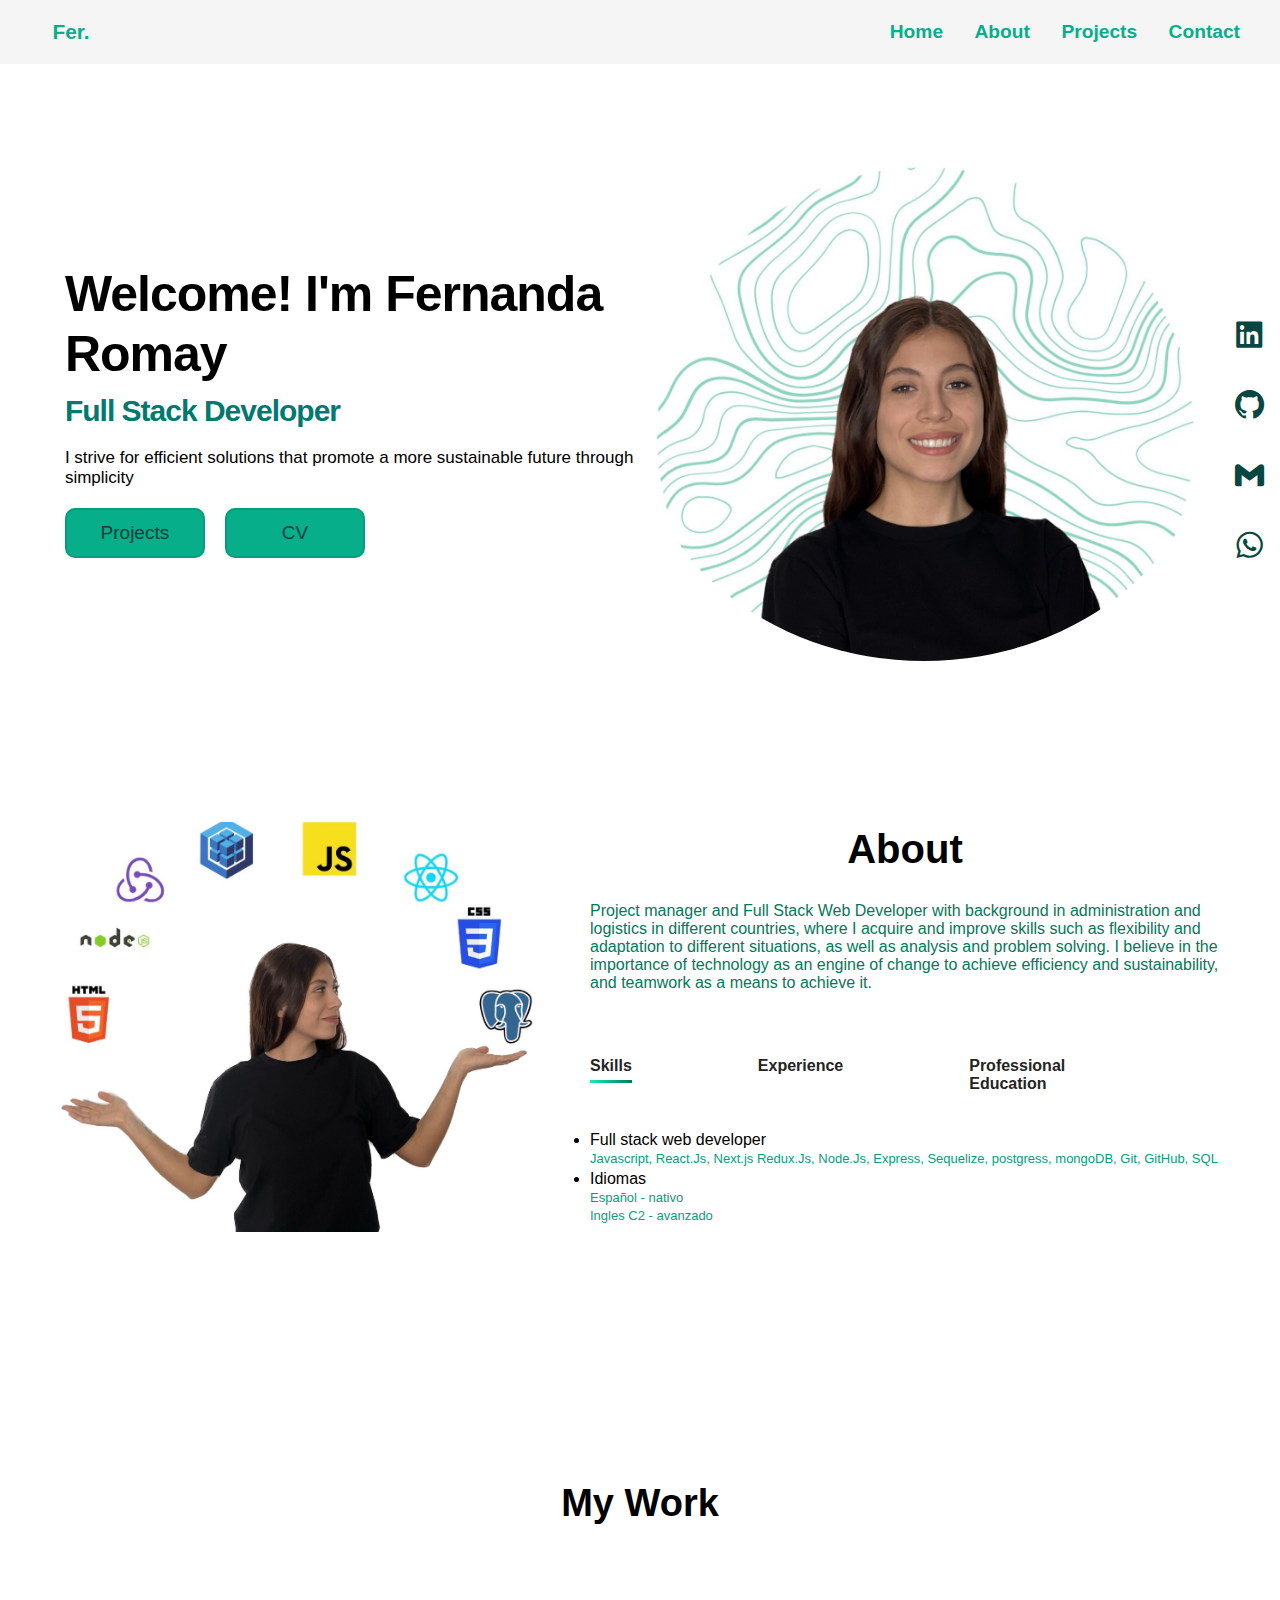
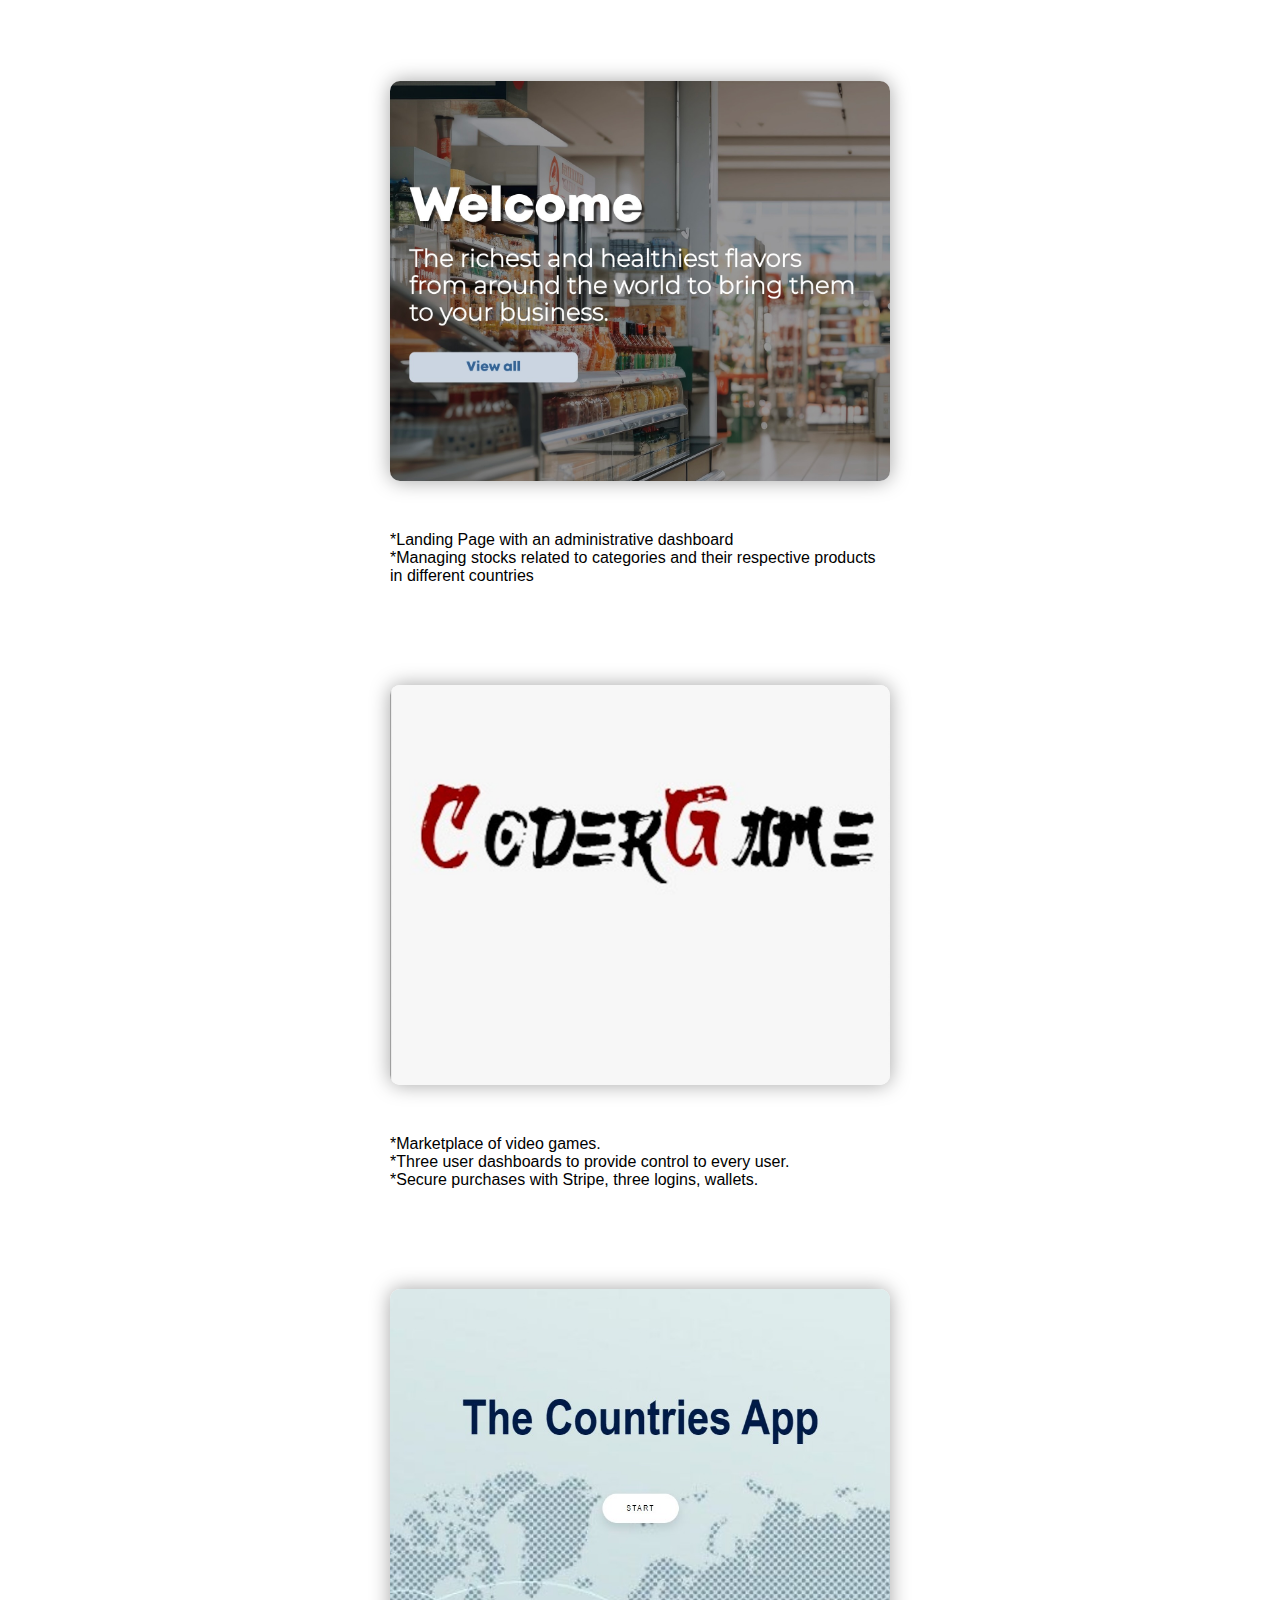
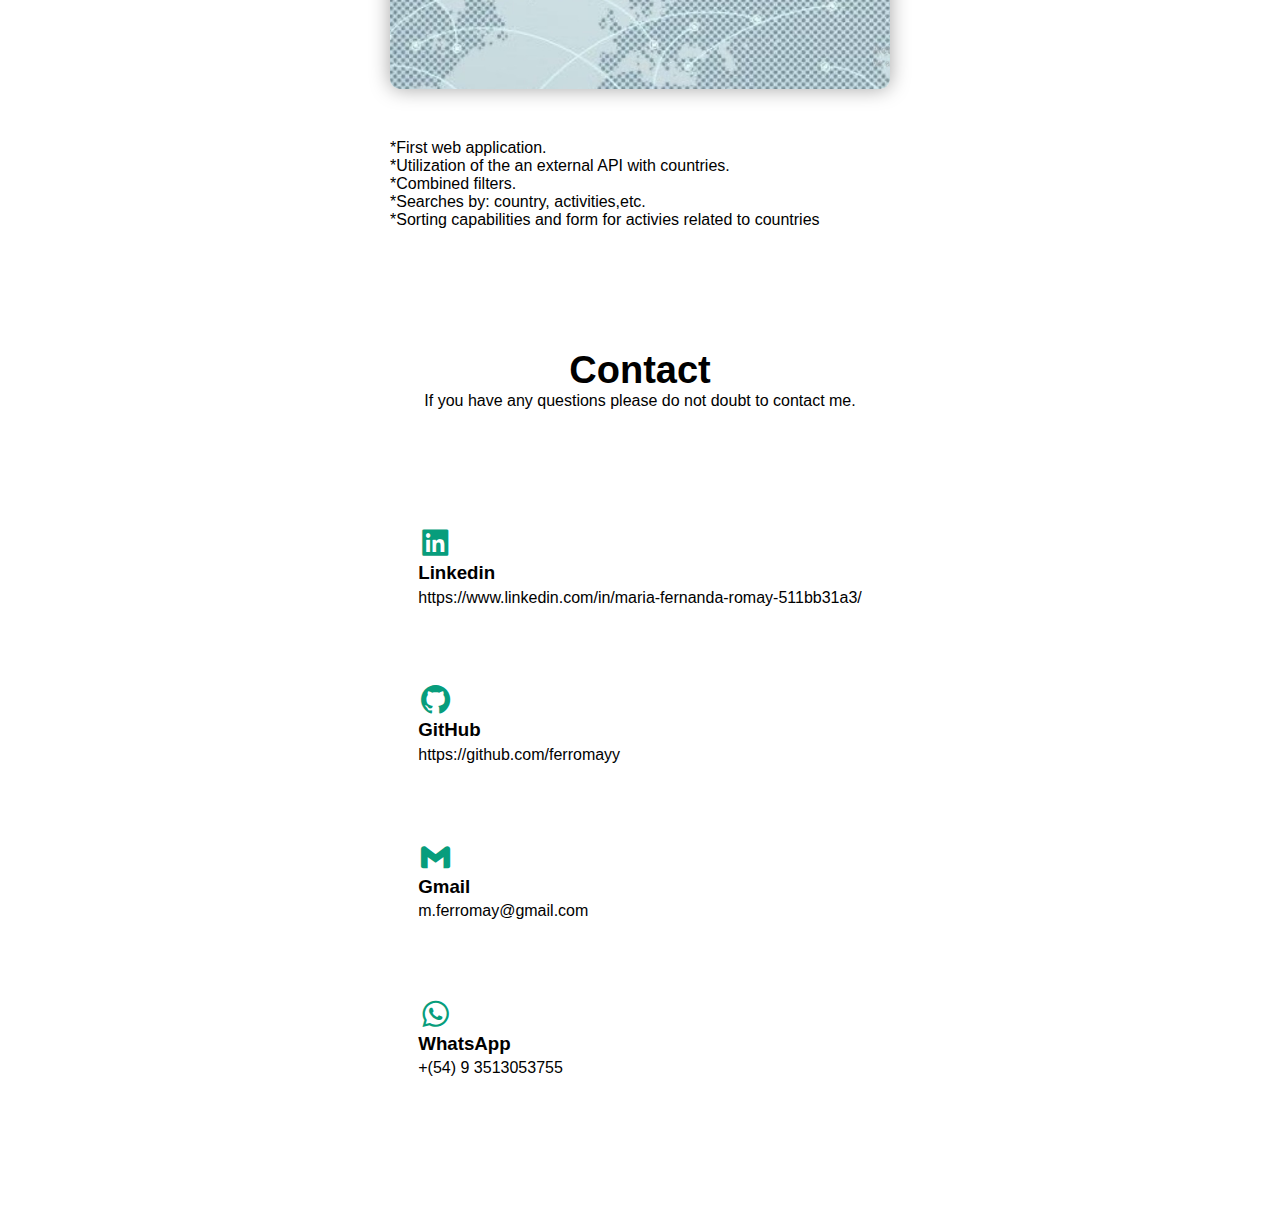
<file: index.html>
<!DOCTYPE html>
<html lang="en">
  <head>
    <meta charset="UTF-8" />
    <meta http-equiv="X-UA-Compatible" content="IE=edge" />
    <meta name="viewport" content="width=device-width, initial-scale=1.0" />
    <link rel="stylesheet" href="porfolio.css" />
    <link rel="preconnect" href="https://fonts.googleapis.com" />
    <link rel="preconnect" href="https://fonts.gstatic.com" crossorigin />
    <link
      href="https://fonts.googleapis.com/css2?family=Roboto:wght@300;900&display=swap"
      rel="stylesheet"
    />
    <link
      href="https://unpkg.com/boxicons@2.1.4/css/boxicons.min.css"
      rel="stylesheet"
    />

    <title>Document</title>
  </head>
  <body id="homeH">
    <div id="homee">
      <div class="header">
        <a class="logo" href="#">Fer.</a>
        <nav>
          <a href="#homee" class="navBar">Home</a>
          <a href="#about" class="navBar">About</a>
          <a href="#portfolio" class="navBar">Projects</a>
          <a href="#contactt" class="navBar">Contact</a>
        </nav>
      </div>

      <section class="home">
        <div class="containerrr">
          <div class="home-content">
            <h1 class="content">Welcome! I'm Fernanda Romay</h1>
            <h3 class="content">Full Stack Developer</h3>
            <p class="content">
              I strive for efficient solutions that promote a more sustainable
              future through simplicity
            </p>
            <div class="btn-controller">
              <a href="#portfolio">Projects</a>
              <a href="#" id="btn-descargar">CV</a>
            </div>
          </div>
          <div class="imagee">
            <div class="imageee1" id="img3"></div>
          </div>
        </div>
        <div class="contact">
          <a href="https://www.linkedin.com/in/maria-fernanda-romay-511bb31a3/"
            ><i class="bx bxl-linkedin-square"></i
          ></a>
          <a href="https://github.com/ferromayy"
            ><i class="bx bxl-github"></i
          ></a>
          <a href="mailto:m.ferromay@gmail.com"><i class="bx bxl-gmail"></i></a>
          <a href="https://wa.me/5493513053755"
            ><i class="bx bxl-whatsapp"></i
          ></a>
        </div>
      </section>
    </div>
    <!-- ----------------about------------------------------ -->
    <div id="about">
      <div class="containerr">
        <div class="row">
          <div class="colum1">
            <div id="img4"></div>
          </div>
          
          <div class="colum2">
            <h1>About</h1>
            <p>
              Project manager and Full Stack Web Developer with background in
              administration and logistics in different countries, where I
              acquire and improve skills such as flexibility and adaptation to
              different situations, as well as analysis and problem solving. I
              believe in the importance of technology as an engine of change to
              achieve efficiency and sustainability, and teamwork as a means to
              achieve it.
            </p>
            <div class="colum-2-3">
              <h3 class="tabb activee" onclick="opentab('skills')">Skills</h3>
              <h3 class="tabb" onclick="opentab('experience')">Experience</h3>
              <h3 class="tabb" onclick="opentab('professional education')">
                Professional Education
              </h3>
            </div>
            <div class="colum-content activeee" id="skills">
              <ul>
                <li>
                  <span> Full stack web developer</span> <br /><span
                    class="sentence"
                  >
                    Javascript, React.Js, Next.js Redux.Js, Node.Js, Express, Sequelize,
                    postgress, mongoDB, Git, GitHub, SQL</span
                  >
                </li>
                <li>
                  <span> Idiomas</span> <br />
                  <span class="sentence"
                    >Español - nativo <br />
                    Ingles C2 - avanzado</span
                  >
                </li>
              </ul>
            </div>
            <div class="colum-content" id="experience">
              <ul>
                  <li>
                  <span>Chief Technology Officer. Duo0</span> <br /><span
                    class="sentence"
                  >
                    Management of project and product development, including budgeting, scheduling, and technology selection. 
                    Implementation and evaluation of various technologies, ensuring scalability, security, and infrastructure integrity.
                    Team management and interdepartmental coordination for the identification of new technological initiatives.</span
                  >
                </li>
                <li>
                  <span>Teaching assistant Henry Bootcamp</span> <br />
                  <span class="sentence">
                    Coordinate a group of new joining students throughout the
                    bootcamp experience
                  </span>
                  <br />
                  <span class="sentence">
                    Guide students in the first steps of the course
                  </span>
                  <br />
                  <span class="sentence">
                    Provide assistance in solving exercises and encourage group
                    teamwork
                  </span>
                </li>
                <li>
                  <span>Administration. Tortuga Hostel</span> <br />
                  <span class="sentence">
                    Payment processing, invoicing, collection,Customer service
                    and reservation management.</span
                  >
                </li>
                <li>
                  <span>Supply chain administrator. Acopiacruz SRL</span> <br />
                  <span class="sentence">
                    Planning and control over suppliers and buyers
                  </span>
                  <br />
                  <span class="sentence"
                    >Invoicing with suppliers and buyers for month-end closing.
                  </span>
                </li>
              </ul>
            </div>
            <div class="colum-content" id="professional education">
              <ul>
                <li>
                  <span>Full Stack Web Developer. Henry Bootcamp</span> <br />
                  <span class="sentence">
                    700 hours of theoretical and practical courses
                  </span>
                </li>
                <li>
                  <span
                    >Degree in Agricultural Administration. Siglo XXI
                    University</span
                  >
                  <br />
                  <span class="sentence"> Completed.</span>
                </li>
              </ul>
            </div>
          </div>
        </div>
      </div>
    </div>
    <!-- -----------------------------PORTFOLIO------------------------- -->

    <div id="portfolio">
      <div class="container">
        <div class="tituloPortfolio">
          <h1 class="subtitle">My Work</h1>
        </div>
        <div class="workList">
          <a
          href="https://github.com/ferromayy/CoderGame"
          class="project-link"
        >
          <div class="work" id="img6">
          
              <div class="layer">
                <a href="https://youtu.be/60HghDKfVxs">
                  <h3>Global Market</h3>
                  <p>click for more info</p>
                </a>
              </div>
            </a>
          </div>
          <p>
            *Landing Page with an administrative dashboard <br/>
            *Managing stocks related to categories and their respective products <br/> 
                  in different countries
          </p>
          <a href="https://www.youtube.com/watch?v=lItZSRBpo7o" class="project-link">
          <div class="work" id="img1">
            
              <div class="layer">
                <a href="https://www.youtube.com/watch?v=lItZSRBpo7o">
                  <h3>Codergame</h3>
                  <p>Click for more info</p>
                </a>
              </div>
            </a>
          </div>
          <p>
            *Marketplace of video games. <br />
            *Three user dashboards to provide control to every user. <br />
            *Secure purchases with Stripe, three logins, wallets.
          </p>
          <a href="https://youtu.be/m0IdfXW7nZQ" class="project-link">
            <div class="work" id="img2">
              
                <div class="layer">
                  <a href="https://youtu.be/m0IdfXW7nZQ">
                    <h3>Countries App</h3>
                    <p>Click for more info</p>
                  </a>
                </div>
              </a>
            </div>
            <p>
              *First web application. <br />
              *Utilization of the an external API with countries. <br />
              *Combined filters. <br />
              *Searches by: country, activities,etc. <br />
              *Sorting capabilities and form for activies related to countries
            </p>
          
        </div>
      </div>
    </div>

    <!----------------------------------contact------------------------------>

    <section id="contactt">
      <div class="contentt">
        <h2>Contact</h2>
        <p>If you have any questions please do not doubt to contact me.</p>
      </div>
      <div class="container4">
        <div class="contact4">
          <div class="box4">
            <div class="icon">
              <a
                href="https://www.linkedin.com/in/maria-fernanda-romay-511bb31a3/"
                ><i class="bx bxl-linkedin-square"></i
              ></a>
            </div>
            <div class="text">
              <h3>Linkedin</h3>
              <p>https://www.linkedin.com/in/maria-fernanda-romay-511bb31a3/</p>
            </div>
          </div>
          <div class="box4">
            <div class="icon">
              <a href="https://github.com/ferromayy"
                ><i class="bx bxl-github"></i
              ></a>
            </div>
            <div class="text">
              <h3>GitHub</h3>
              <p>https://github.com/ferromayy</p>
            </div>
          </div>
          <div class="box4">
            <div class="icon">
              <a href="mailto:m.ferromay@gmail.com"
                ><i class="bx bxl-gmail"></i
              ></a>
            </div>
            <div class="text">
              <h3>Gmail</h3>
              <p>m.ferromay@gmail.com</p>
            </div>
          </div>
          <div class="box4">
            <div class="icon">
              <a href="https://wa.me/5493513053755"
                ><i class="bx bxl-whatsapp"></i
              ></a>
            </div>
            <div class="text">
              <h3>WhatsApp</h3>
              <p>+(54) 9 3513053755</p>
            </div>
          </div>
        </div>
      </div>
    </section>

    <script>
      var tablinks = document.getElementsByClassName("tabb");
      var tabcontents = document.getElementsByClassName("colum-content");

      function opentab(tabname) {
        for (tablink of tablinks) {
          tablink.classList.remove("activee");
        }
        for (tabcontent of tabcontents) {
          tabcontent.classList.remove("activeee");
        }
        event.currentTarget.classList.add("activee");
        document.getElementById(tabname).classList.add("activeee");
      }

      document
        .getElementById("btn-descargar")
        .addEventListener("click", function () {
          var enlace = document.createElement("a");
          enlace.href =
            "https://docs.google.com/document/d/1o3PkPA6XCC09X92wIki9HeV-8hlhsYtzath4v94EsMU/export?format=pdf";
          enlace.download = "CVferromayEnglish.pdf";
          enlace.click();
        });
    </script>
  </body>
</html>
</file>
<file: porfolio.css>
* {
  margin: 0;
  padding: 0;
  box-sizing: border-box;
  text-decoration: none;
  font-family: "Poppins", sans-serif;
  letter-spacing: 0cap;
}
html {
  scroll-behavior: smooth;
}
#homee {
  border: dotted 1px white;
  margin: 0;
}

body {
  background-color: rgb(255, 255, 255);
  /* background-color: whitesmoke; */
}

.header {
  position: fixed;
  top: 0;
  left: 0;
  width: 100%;
  padding: 20px 15px;
  background: whitesmoke;
  /* background: linear-gradient(to right, #0befbd, #027959); */
  display: flex;
  justify-content: space-between;
  align-items: center;
  z-index: 100;
}

.navBar {
  font-size: 120%;
  color: #07ae8a;
  /* color: white; */
  text-decoration-line: none;
  font-weight: 900;
  padding-right: 25px;
  padding-left: 2px;
}

.navBar:hover,
.navBar.active {
  color: #003f3a;
}

.logo {
  font-size: 130%;
  font-weight: 850;
  text-decoration: none;
  color: #07ae8a;
  /* color: white; */
  text-decoration-line: none;
  padding-left: 3%;
}

.home {
  display: flex;
  align-items: center;
  margin-top: 160px;
  padding: 0 5%;
}

.home-content h1 {
  /* text-align: center; */
  font-size: 50px;
  font-weight: 900;
  line-height: 1.2;
  letter-spacing: -1px;
}

.home-content h3 {
  font-size: 30px;
  color: #02796f;
  margin: 10px 0 20px;
  letter-spacing: -1px;
}
.home-content p {
  font-size: 17px;
  margin: 10px 0 20px;
}

.btn-controller {
  display: flex;
  justify-content: space-between;
  width: 300px;
  height: 50px;
  overflow: hidden;
  transition: 0.5s;
}

.btn-controller a {
  position: relative;
  display: inline-flex;
  justify-content: center;
  align-items: center;
  background: #07ae8a;
  width: 140px;
  height: 100%;
  border: #079d7c 2px solid;
  border-radius: 10px;
  font-size: 19px;
  text-decoration: none;
  font-weight: 300;
  color: #003f3a;
  z-index: 1;
  overflow: hidden;
}
.btn-controller a::before {
  content: "";
  position: absolute;
  top: 0;
  left: 0;
  width: 0;
  height: 100%;
  background-color: #f2f5f4;
  z-index: -1;
  transition: 0.5s;
}

.btn-controller a:hover::before {
  width: 100%;
  z-index: -1;
}

.contact {
  margin-top: 5%;
  margin-right: -6%;
  display: flex;
  flex-direction: column;
  align-items: center;
  justify-content: center;
}

.contact a {
  position: relative;
  display: inline-flex;
  align-items: center;
  justify-content: center;
  width: 70px;
  height: 70px;
  background-color: white;
  border: whitesmoke;
  text-decoration: none;
  color: #084741;
  font-size: 35px;
  z-index: 1;
  border-radius: 10%;
  overflow: hidden;
}
.contact a::before {
  color: #003f3a;
  content: "";
  position: absolute;
  top: 0;
  left: 0;
  width: 0;
  height: 100%;
  background-color: #f2f5f4;

  z-index: -1;
  transition: 0.5s;
}

.contact a:hover::before {
  width: 100%;
}

#img3 {
  background-image: url(img/2617C765-BA88-41E9-8394-9683A6A7833C.jpg);
  border-radius: 1000%;
  background-size: cover;
  display: flex;
  justify-content: center;
  background-position: center center;
  background-repeat: no-repeat;
  height: 500px;
  width: 580px;
}

.containerrr {
  margin: auto;
  display: flex;
  flex-direction: row;
  justify-content: space-between;
  align-items: center;
}
@media (max-width: 767px) {
  .home {
    flex-direction: column;
    align-items: center;
  }

  .btn-controller {
    width: 250px;
  }

  .contact {
    display: flex;
    justify-content: center;
    flex-direction: row;
    margin-top: 20px;
    margin-right: 0;
  }
  .contact a {
    width: 50px;
    height: 50px;
    font-size: 25px;
    margin: 5px;
  }

  #img3 {
    height: 300px;
    width: 350px;
  }

  .navBar {
    font-size: 90%;
    color: #07ae8a;
    /* color: white; */
    text-decoration-line: none;
    font-weight: 900;
    padding-right: 25px;
    padding-left: 2px;
  }
}
@media (min-width: 100px) and (max-width: 1100px) {
  .containerrr {
    flex-direction: column;
  }
}

/* -----------about---------------- */

#about {
  padding: 150px 0;
}
.row {
  display: flex;
  justify-content: space-evenly;
  align-items: center;
  padding: 10px;
}
.colum1 {
  display: flex;
  justify-content: center;
}

#img4 {
  background-image: url(img/5D5A8C2C-138E-40E4-97D9-7801634BD71C.jpg);
  background-size: cover;
  background-position: center center;
  background-repeat: no-repeat;
  width: 480px;
  height: 410px;
}
.colum2 {
  display: flex;
  justify-content: center;
  align-items: center;
  flex-direction: column;
  gap: 20px;
  width: 50%;
}

.colum2 h1 {
  font-size: 40px;
  margin-bottom: 10px;
}
.colum2 p {
  color: #027959;
  margin-bottom: 30px;
}

.colum-2-3 {
  display: flex;
  align-items: flex-start;
  margin: 15px;

  width: 100%;
}

.tabb {
  font-size: medium;
  margin-right: 20%;
  color: rgb(37, 36, 36);
  cursor: pointer;
  position: relative;
}
.tabb::after {
  content: "";
  width: 0;
  height: 3px;
  background: linear-gradient(to right, #0befbd, #027959);
  position: absolute;
  left: 0;
  bottom: -8px;
  transition: 0.5s;
}

.tabb.activee::after {
  width: 100%;
}
.colum-content {
  width: 100%;
}
.colum-content ul li {
  margin: 0.5% 0;
}

.sentence {
  color: #079d7c;
  font-size: small;
}
.colum-content {
  display: none;
}

.colum-content.activeee {
  display: block;
}

@media (max-width: 800px) {
  .row {
    flex-direction: column;
  }

  .colum2 {
    width: 100%;
  }

  #img4 {
    width: 300px;
    height: 300px;
  }
}
/* ------------------PORTFOLIO------------------ */

#portfolio {
  padding: 20px;

  display: flex;
  align-items: center;
  justify-content: center;
}
.subtitle {
  font-size: 38px;
}
.tituloPortfolio {
  margin: 70px;
  display: flex;
  align-items: center;
  justify-content: center;

  padding-bottom: 5%;
}
.subtitle .container {
  display: flex;
  align-items: center;
  justify-content: center;
  flex-direction: column;
}

.workList {
  display: flex;
  align-items: center;
  justify-content: center;
  padding: 10px;
  display: grid;
  /* grid-template-columns: 1fr 1fr; */
  gap: 50px;
}

.work {
  width: 500px;
  height: 400px;
  border-radius: 15px;
}

.work {
  border-radius: 10px;
  position: relative;
  overflow: hidden;
  box-shadow: 0px 0px 20px 0px rgba(0, 0, 0, 0.356);
}

.work img {
  width: 100%;
  height: 100%;
  object-fit: cover;
  max-width: 100%;
  border-radius: 10px;
  display: block;
  transition: transform 0.5s;
}
.work .project-link {
  text-align: center;

  
  display: block;
  width: 100%;
  height: 100%;
  text-decoration: none;
}
#img6 {
  background-size: cover;
  background-image: url(img/GlobalMarkets.jpeg);
  background-position: center center;
  background-repeat: no-repeat;
}

#img1 {
  background-size: cover;
  background-image: url(img/WhatsApp\ Image\ 2023-07-20\ at\ 4.06.33\ PM.jpeg);
  background-position: center center;
  background-repeat: no-repeat;
}

#img2 {
  background-image: url(img/WhatsApp\ Image\ 2023-07-20\ at\ 4.06.35\ PM.jpeg);
  background-size: cover;
  background-position: center center;
  background-repeat: no-repeat;
}

.layer {
 
  background: #07ae8a;
  width: 100%;
  height: 0%;
  border-radius: 10px;
  position: absolute;
  left: 0;
  bottom: 0;
  overflow: hidden;
  display: flex;
  align-items: center;
  justify-content: space-between;
  flex-direction: column;
  align-items: center;
  text-align: center;
  transition: height 0.8s;
}

a {
  text-decoration: none;
}

.layer h3 {
  flex-direction: column;
  align-items: center;
  text-align: center;
 
  color: white;
  margin: 5px;
  margin-bottom: 70px;
  width: 100px;
  height: 180px;

  font-size: 150%;
}

.layer p {

  color: white;
  margin: 5px;

  margin-bottom: 150px;
  display: flex;
  align-items: center;
  justify-content: space-between;
  flex-direction: column;
}

.work:hover img {
  transform: scale(1.1);
}

.work:hover .layer {
  height: 100%;
}

@media (max-width: 800px) {
  .workList {
    grid-template-columns: 1fr;
  }
  #img1 {
    width: 350px;
    height: 300px;
  }
  #img2 {
    width: 350px;
    height: 300px;
  }
}

/* -------------contact--------------------- */
.contact4 {
  margin-top: -9%;
  position: relative;
  min-height: 100vh;
  padding: 20px 100px;
  display: flex;
  justify-content: center;
  /* align-items: center; */
  flex-direction: column;
  background-size: cover;
}

#contactt .contentt {
  max-width: 200%;
  text-align: center;
}

#contactt .contentt h2 {
  font-size: 38px;
}

.container4 {
  display: flex;
  justify-content: center;
  align-items: center;
  margin-top: 1.5%;
}

#contactt {
  margin-top: 7%;
}
.box4 {
  margin-top: 12%;
  padding-top: 5%;
}
.text p {
  margin-top: 1%;
}
.icon a i {
  font-size: 35px;
  color: #079d7c;
}

.box4 h3 {
  /* color: #079d7c; */
}

@media (min-width: 100px) and (max-width: 1100px) {
  .row {
    flex-direction: column;
    display: flex;
    justify-content: center;
    align-items: center;
  }
  .colum2 {
    width: 100%;
  }
}
</file>
